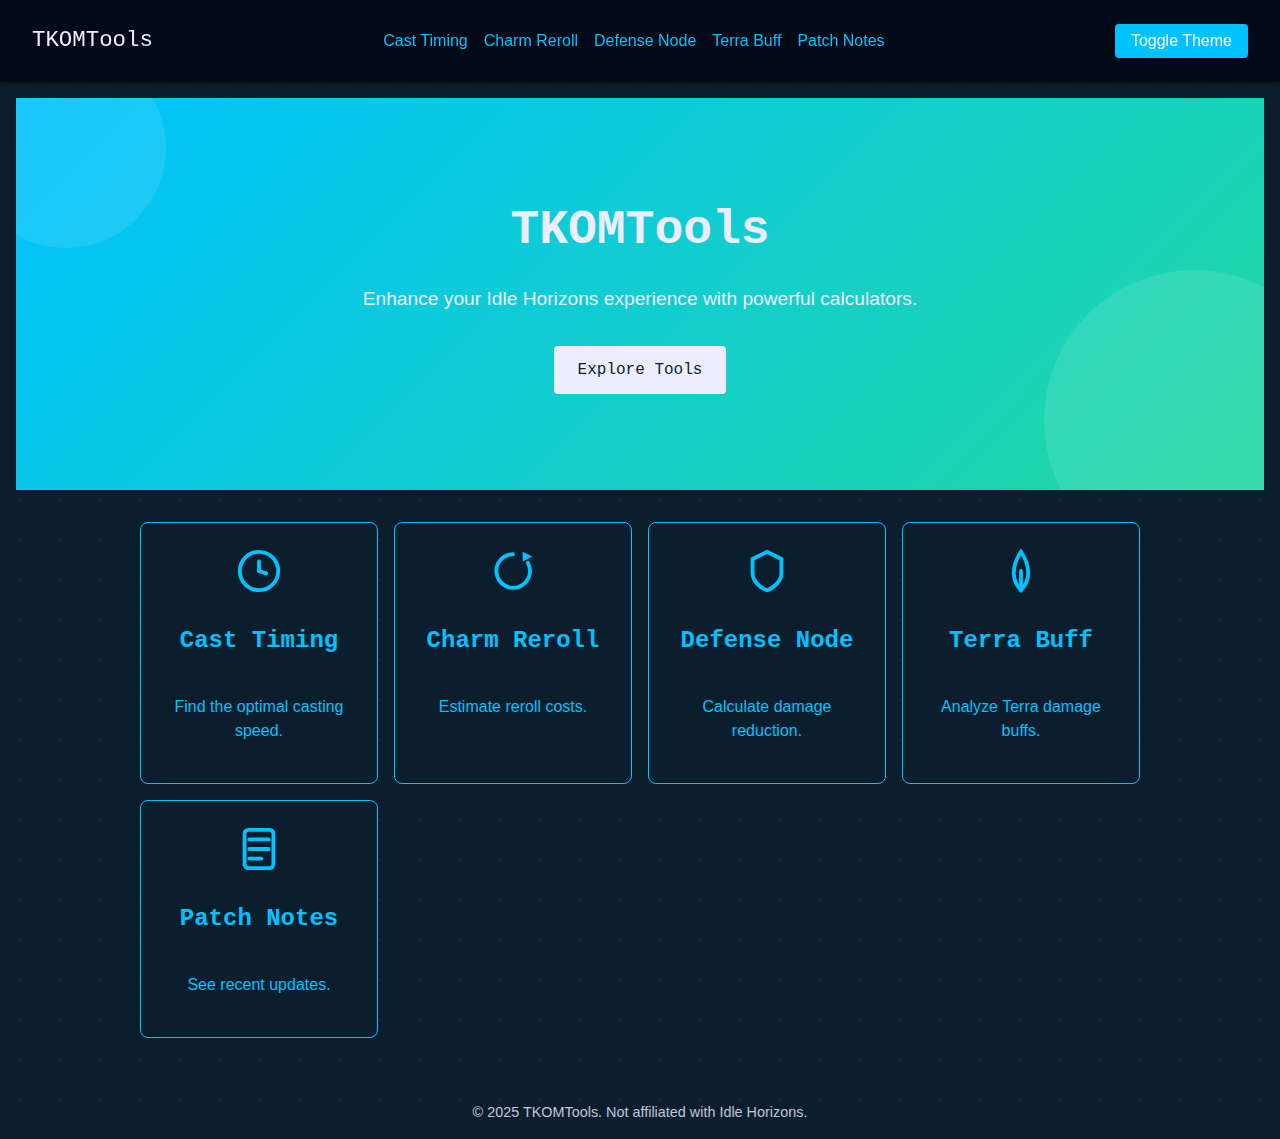
<file: src/index.html>
<!doctype html>
<html lang="en">
  <head>
    <meta charset="UTF-8" />
    <meta name="viewport" content="width=device-width, initial-scale=1.0" />
    <title>TKOMTools - Idle Horizons</title>
    <meta
      name="description"
      content="Calculators for Idle Horizons: Dawn of Heroes"
    />
    <meta name="keywords" content="Idle Horizons, calculator, game tools" />
    <link rel="stylesheet" href="css/style.css" />
  </head>
  <body>
    <header>
      <nav class="navbar">
        <a href="index.html" class="logo">TKOMTools</a>
        <button id="menuToggle" class="menu-toggle" aria-label="Menu">
          &#9776;
        </button>
        <div class="nav-links">
          <a href="cast-timing.html">Cast Timing</a>
          <a href="charm-reroll.html">Charm Reroll</a>
          <a href="defense-node.html">Defense Node</a>
          <a href="terra-buff.html">Terra Buff</a>
          <a href="patch-notes.html">Patch Notes</a>
        </div>
        <button id="themeToggle" class="theme-toggle">Toggle Theme</button>
      </nav>
    </header>
    <main>
      <section class="hero">
        <h1>TKOMTools</h1>
        <p>Enhance your Idle Horizons experience with powerful calculators.</p>
        <a href="#tools" class="cta-button">Explore Tools</a>
      </section>

      <section id="tools" class="tool-grid">
        <a class="tool-card" href="cast-timing.html">
          <svg class="tool-icon" viewBox="0 0 100 100" aria-hidden="true">
            <circle
              cx="50"
              cy="50"
              r="40"
              fill="none"
              stroke="currentColor"
              stroke-width="8"
            />
            <line
              x1="50"
              y1="50"
              x2="50"
              y2="30"
              stroke="currentColor"
              stroke-width="8"
              stroke-linecap="round"
            />
            <line
              x1="50"
              y1="50"
              x2="65"
              y2="55"
              stroke="currentColor"
              stroke-width="8"
              stroke-linecap="round"
            />
          </svg>
          <h2>Cast Timing</h2>
          <p>Find the optimal casting speed.</p>
        </a>
        <a class="tool-card" href="charm-reroll.html">
          <svg class="tool-icon" viewBox="0 0 100 100" aria-hidden="true">
            <path
              d="M50 15a35 35 0 1 0 31 18"
              fill="none"
              stroke="currentColor"
              stroke-width="8"
              stroke-linecap="round"
            />
            <polygon points="70,10 90,20 70,30" fill="currentColor" />
          </svg>
          <h2>Charm Reroll</h2>
          <p>Estimate reroll costs.</p>
        </a>
        <a class="tool-card" href="defense-node.html">
          <svg class="tool-icon" viewBox="0 0 100 100" aria-hidden="true">
            <path
              d="M50 10 L80 25 V55 C80 70 65 85 50 90 35 85 20 70 20 55 V25 Z"
              fill="none"
              stroke="currentColor"
              stroke-width="8"
            />
          </svg>
          <h2>Defense Node</h2>
          <p>Calculate damage reduction.</p>
        </a>
        <a class="tool-card" href="terra-buff.html">
          <svg class="tool-icon" viewBox="0 0 100 100" aria-hidden="true">
            <path
              d="M50 10 C30 40 30 70 50 90 C70 70 70 40 50 10 Z"
              fill="none"
              stroke="currentColor"
              stroke-width="8"
            />
            <line
              x1="50"
              y1="50"
              x2="50"
              y2="90"
              stroke="currentColor"
              stroke-width="8"
              stroke-linecap="round"
            />
          </svg>
          <h2>Terra Buff</h2>
          <p>Analyze Terra damage buffs.</p>
        </a>
        <a class="tool-card" href="patch-notes.html">
          <svg class="tool-icon" viewBox="0 0 100 100" aria-hidden="true">
            <rect
              x="20"
              y="10"
              width="60"
              height="80"
              rx="8"
              fill="none"
              stroke="currentColor"
              stroke-width="8"
            />
            <line
              x1="30"
              y1="30"
              x2="70"
              y2="30"
              stroke="currentColor"
              stroke-width="8"
              stroke-linecap="round"
            />
            <line
              x1="30"
              y1="50"
              x2="70"
              y2="50"
              stroke="currentColor"
              stroke-width="8"
              stroke-linecap="round"
            />
            <line
              x1="30"
              y1="70"
              x2="55"
              y2="70"
              stroke="currentColor"
              stroke-width="8"
              stroke-linecap="round"
            />
          </svg>
          <h2>Patch Notes</h2>
          <p>See recent updates.</p>
        </a>
      </section>
    </main>
    <footer>&copy; 2025 TKOMTools. Not affiliated with Idle Horizons.</footer>
    <script src="js/main.js"></script>
  </body>
</html>
</file>
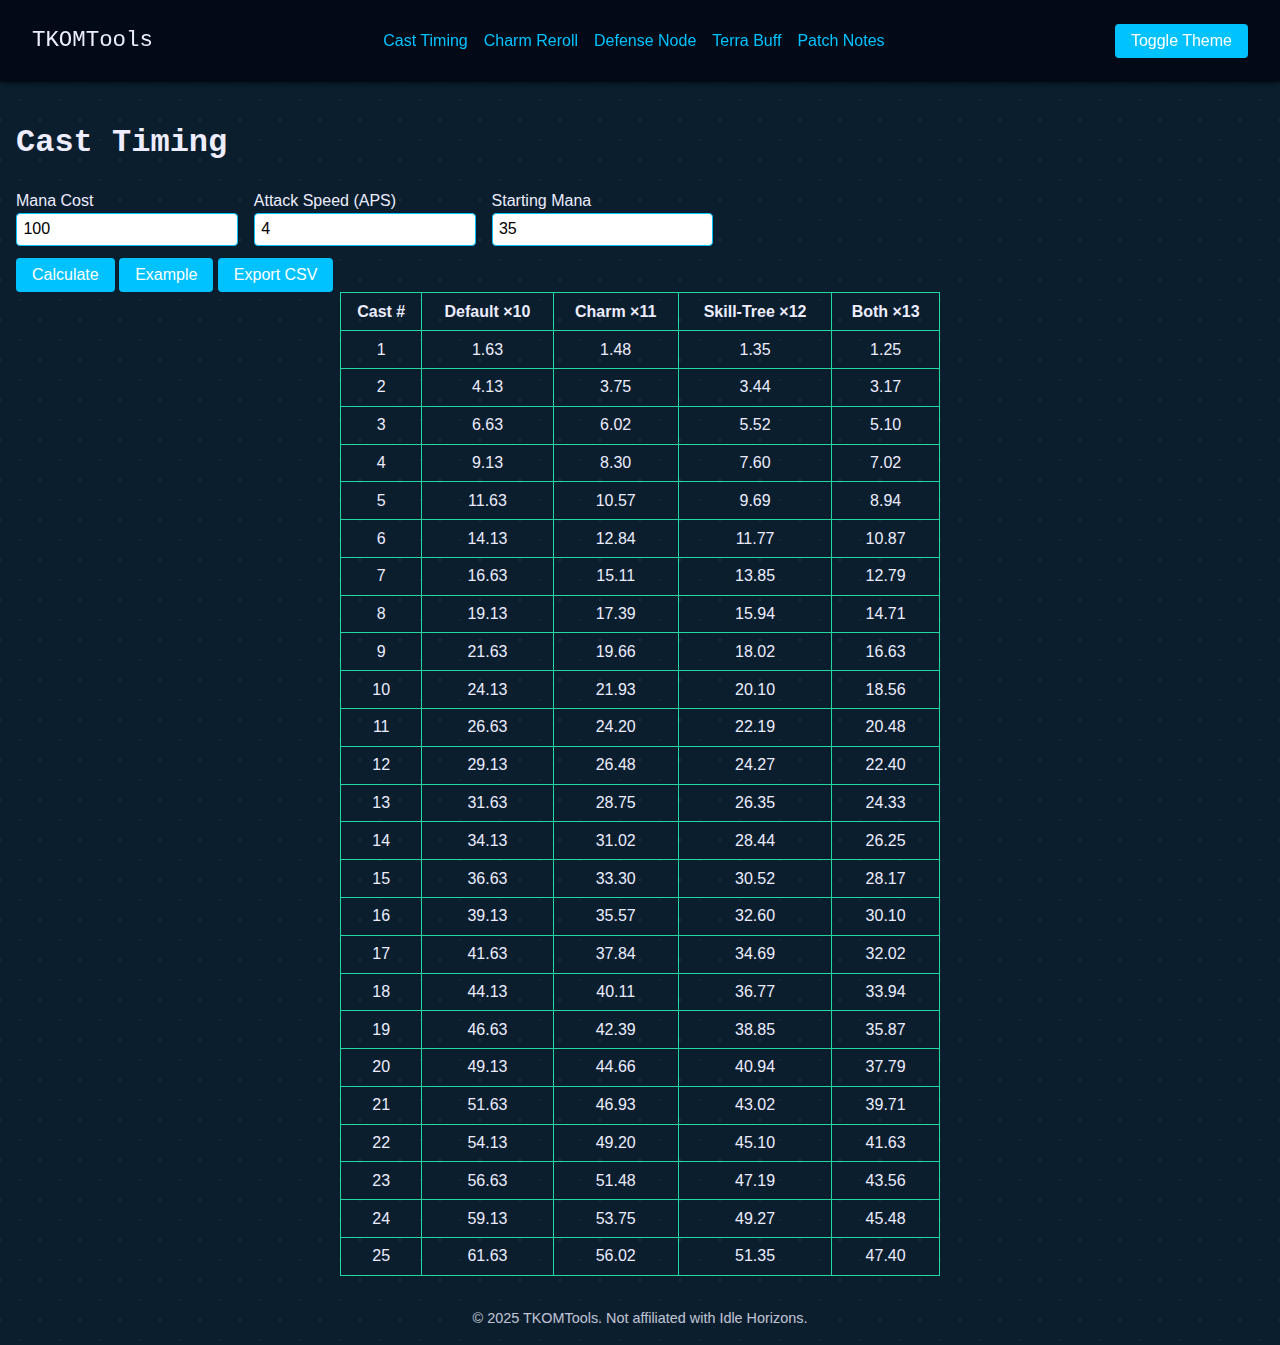
<file: src/cast-timing.html>
<!doctype html>
<html lang="en">
  <head>
    <meta charset="UTF-8" />
    <meta name="viewport" content="width=device-width, initial-scale=1.0" />
    <title>Cast Timing - TKOMTools</title>
    <meta
      name="description"
      content="Calculate cast timings for Idle Horizons"
    />
    <link rel="stylesheet" href="css/style.css" />
  </head>
  <body onload="buildCastTable()">
    <header>
      <nav class="navbar">
        <a href="index.html" class="logo">TKOMTools</a>
        <button id="menuToggle" class="menu-toggle" aria-label="Menu">
          &#9776;
        </button>
        <div class="nav-links">
          <a href="cast-timing.html">Cast Timing</a>
          <a href="charm-reroll.html">Charm Reroll</a>
          <a href="defense-node.html">Defense Node</a>
          <a href="terra-buff.html">Terra Buff</a>
          <a href="patch-notes.html">Patch Notes</a>
        </div>
        <button id="themeToggle" class="theme-toggle">Toggle Theme</button>
      </nav>
    </header>
    <main>
      <h1>Cast Timing</h1>
      <div class="form-row">
        <label
          >Mana Cost
          <input id="cost" type="number" min="1" value="100" required />
        </label>
        <label
          >Attack Speed (APS)
          <input
            id="aspd"
            type="number"
            min="0.01"
            step="0.01"
            value="4"
            required
          />
        </label>
        <label
          >Starting Mana
          <input id="start" type="number" min="0" value="35" />
        </label>
      </div>
      <button onclick="buildCastTable()">Calculate</button>
      <button onclick="setExampleCast()">Example</button>
      <button onclick="exportCastTable()">Export CSV</button>

      <div class="table-wrap">
        <table id="tbl">
          <thead>
            <tr>
              <th>Cast #</th>
              <th>Default ×10</th>
              <th>Charm ×11</th>
              <th>Skill-Tree ×12</th>
              <th>Both ×13</th>
            </tr>
          </thead>
          <tbody></tbody>
        </table>
      </div>
    </main>
    <footer>&copy; 2025 TKOMTools. Not affiliated with Idle Horizons.</footer>
    <script src="js/main.js"></script>
  </body>
</html>
</file>
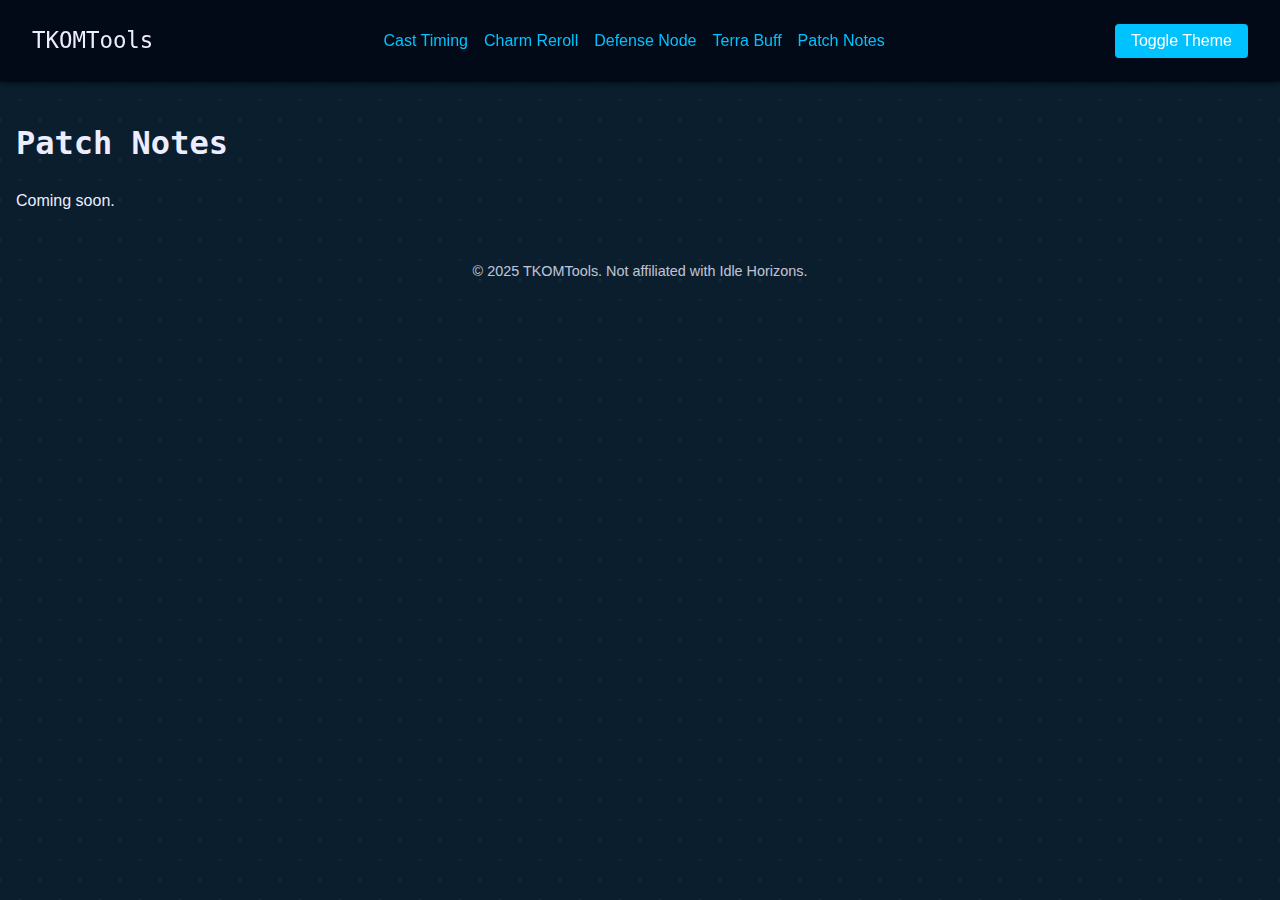
<file: src/patch-notes.html>
<!doctype html>
<html lang="en">
  <head>
    <meta charset="UTF-8" />
    <meta name="viewport" content="width=device-width, initial-scale=1.0" />
    <title>Patch Notes - TKOMTools</title>
    <meta name="description" content="Patch notes for Idle Horizons tools" />
    <link rel="stylesheet" href="css/style.css" />
  </head>
  <body>
    <header>
      <nav class="navbar">
        <a href="index.html" class="logo">TKOMTools</a>
        <button id="menuToggle" class="menu-toggle" aria-label="Menu">
          &#9776;
        </button>
        <div class="nav-links">
          <a href="cast-timing.html">Cast Timing</a>
          <a href="charm-reroll.html">Charm Reroll</a>
          <a href="defense-node.html">Defense Node</a>
          <a href="terra-buff.html">Terra Buff</a>
          <a href="patch-notes.html">Patch Notes</a>
        </div>
        <button id="themeToggle" class="theme-toggle">Toggle Theme</button>
      </nav>
    </header>
    <main>
      <h1>Patch Notes</h1>
      <p>Coming soon.</p>
    </main>
    <footer>&copy; 2025 TKOMTools. Not affiliated with Idle Horizons.</footer>
    <script src="js/main.js"></script>
  </body>
</html>
</file>
<file: src/css/style.css>
@font-face {
  font-family: "Pixelbufs";
  src: url("https://tkomtool.bar/wp-content/themes/tkom-child/fonts/Pixelbufs.woff2")
    format("woff2");
  font-display: swap;
}
@import url("https://fonts.googleapis.com/css2?family=Press+Start+2P&display=swap");

:root {
  --bg: #0a1e2e;
  --fg: #ededff;
  --accent: #00c2ff;
  --accent-2: #23d8a2;
  --heading-font: "Press Start 2P", monospace;
  --body-font: "Pixelbufs", sans-serif;
}
[data-theme="light"] {
  --bg: #f5f5f5;
  --fg: #0c223b;
  --accent: #007acc;
  --accent-2: #009970;
}
body {
  margin: 0;
  font-family: var(--body-font);
  background: var(--bg);
  color: var(--fg);
  line-height: 1.5;
  background-image:
    radial-gradient(rgba(255, 255, 255, 0.05) 1px, transparent 0),
    radial-gradient(rgba(255, 255, 255, 0.08) 1px, transparent 0);
  background-size: 40px 40px;
  background-position:
    0 0,
    20px 20px;
}
h1,
h2,
h3 {
  font-family: var(--heading-font);
}
a {
  color: var(--accent);
  text-decoration: none;
}
a:hover {
  text-decoration: underline;
}
header {
  background: rgba(0, 8, 20, 0.9);
  padding: 1rem;
  box-shadow: 0 2px 4px rgba(0, 0, 0, 0.4);
}
main {
  padding: 1rem;
}
.table-wrap {
  overflow-x: auto;
}
table {
  border-collapse: collapse;
  width: 100%;
  max-width: 600px;
  margin: 0 auto;
}
th,
td {
  border: 1px solid var(--accent-2);
  padding: 0.4em;
  text-align: center;
}
label {
  display: flex;
  flex-direction: column;
  margin-bottom: 0.8em;
}
input {
  padding: 0.4em;
  font-size: 1em;
  border-radius: 4px;
  border: 1px solid var(--accent);
}
button {
  background: var(--accent);
  color: #fff;
  border: none;
  padding: 0.5em 1em;
  font-size: 1em;
  border-radius: 4px;
  cursor: pointer;
}
button:hover {
  background: var(--accent-2);
}
.theme-toggle {
  margin-left: auto;
}

.navbar {
  display: flex;
  align-items: center;
  gap: 1rem;
  flex-wrap: wrap;
  padding: 0.5rem 1rem;
  border-radius: 8px;
  backdrop-filter: blur(4px);
}

.navbar .logo {
  font-family: var(--heading-font);
  font-size: 1.4rem;
  margin-right: auto;
  color: var(--fg);
}

.nav-links {
  display: flex;
  flex-wrap: wrap;
  gap: 1rem;
}

.menu-toggle {
  display: none;
  background: none;
  border: none;
  font-size: 1.5rem;
  color: var(--fg);
  margin-left: auto;
}

@media (max-width: 600px) {
  .menu-toggle {
    display: block;
  }
  .nav-links {
    display: none;
    flex-direction: column;
    width: 100%;
    margin-top: 0.5rem;
  }
  .nav-links.open {
    display: flex;
  }
}
@media (min-width: 600px) {
  .form-row {
    display: flex;
    gap: 1rem;
  }
}
.result-row {
  margin-top: 0.5em;
}
.terra-lucid-btn.active {
  background: var(--accent-2);
}

.hero {
  position: relative;
  overflow: hidden;
  background: linear-gradient(135deg, var(--accent), var(--accent-2));
  color: var(--fg);
  text-align: center;
  padding: 6rem 1rem;
}

.hero::before,
.hero::after {
  content: "";
  position: absolute;
  border-radius: 50%;
  background: rgba(255, 255, 255, 0.1);
  animation: float 10s ease-in-out infinite;
}

.hero::before {
  width: 200px;
  height: 200px;
  top: -50px;
  left: -50px;
}

.hero::after {
  width: 300px;
  height: 300px;
  bottom: -80px;
  right: -80px;
}

@keyframes float {
  0%,
  100% {
    transform: translateY(0);
  }
  50% {
    transform: translateY(-20px);
  }
}

@keyframes fadeInUp {
  from {
    opacity: 0;
    transform: translateY(20px);
  }
  to {
    opacity: 1;
    transform: translateY(0);
  }
}

.hero h1 {
  font-size: 3rem;
  margin: 0 0 1rem;
  animation: fadeInUp 0.6s both 0.2s;
}

.hero p {
  font-size: 1.2rem;
  margin-bottom: 2rem;
  animation: fadeInUp 0.6s both 0.4s;
}

.cta-button {
  background: var(--fg);
  color: var(--bg);
  padding: 0.75em 1.5em;
  border-radius: 4px;
  font-family: var(--heading-font);
  display: inline-block;
  animation: fadeInUp 0.6s both 0.6s;
}

.cta-button:hover {
  background: var(--accent);
  color: #fff;
}

.tool-grid {
  display: grid;
  grid-template-columns: repeat(auto-fit, minmax(200px, 1fr));
  gap: 1rem;
  max-width: 1000px;
  margin: 2rem auto;
  padding: 0 1rem;
}

.tool-card {
  background: var(--bg);
  border: 1px solid var(--accent);
  padding: 1.5rem;
  border-radius: 8px;
  display: flex;
  flex-direction: column;
  align-items: center;
  text-align: center;
  opacity: 0;
  transform: translateY(20px);
  transition:
    transform 0.3s,
    box-shadow 0.2s,
    opacity 0.3s;
}

.tool-card:hover {
  transform: translateY(-4px);
  box-shadow: 0 4px 8px rgba(0, 0, 0, 0.2);
}

.tool-card.visible {
  opacity: 1;
  transform: translateY(0);
}

.tool-icon {
  width: 48px;
  height: 48px;
  margin-bottom: 0.5rem;
  color: var(--accent);
}

footer {
  text-align: center;
  padding: 1rem 0;
  font-size: 0.9rem;
  opacity: 0.8;
}

@media (max-width: 600px) {
  .hero {
    padding: 4rem 1rem;
  }
  .hero h1 {
    font-size: 2rem;
  }
  .hero p {
    font-size: 1rem;
  }
}

@media (prefers-reduced-motion: reduce) {
  .hero::before,
  .hero::after,
  .hero h1,
  .hero p,
  .cta-button,
  .tool-card {
    animation: none !important;
    transition: none !important;
  }
}
</file>
